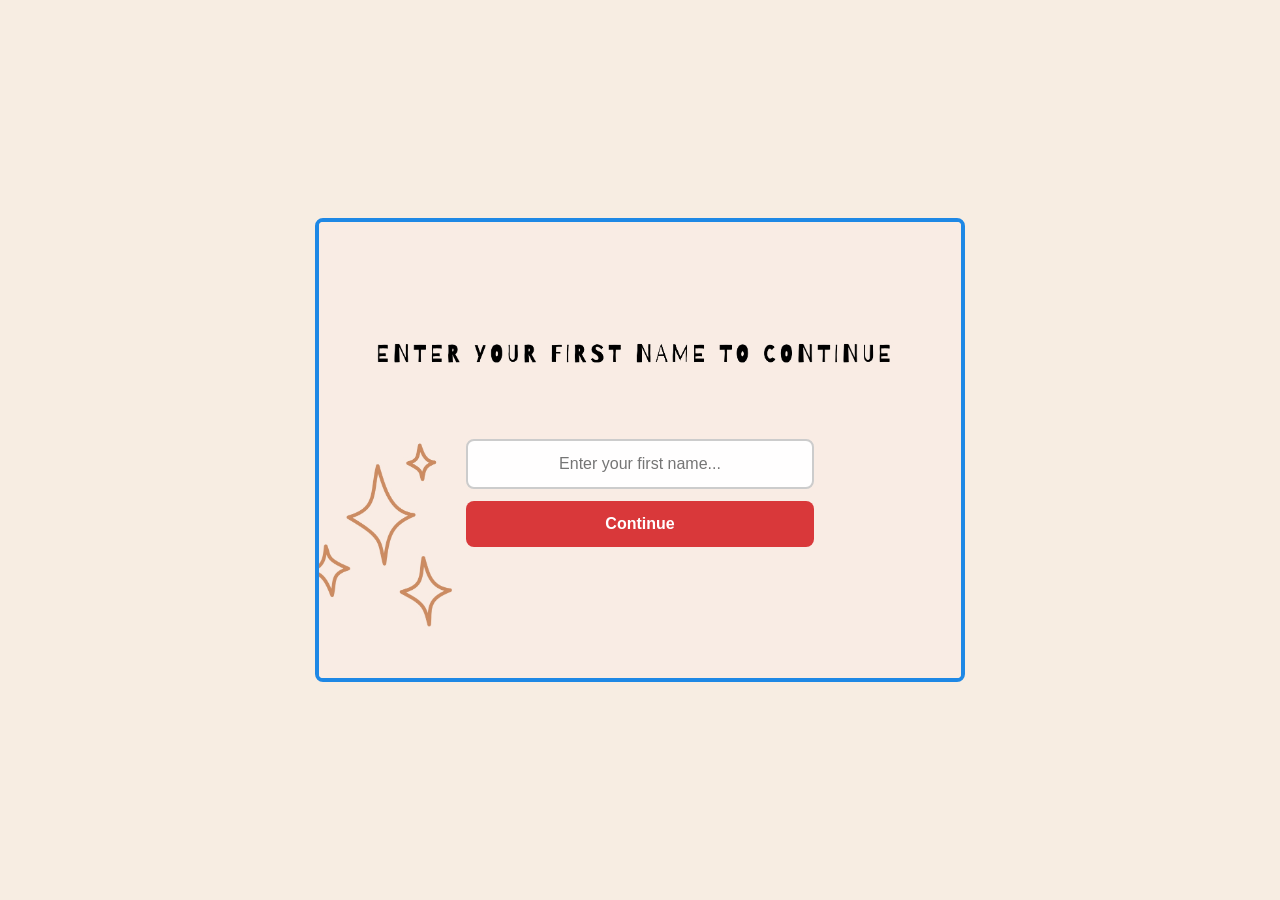
<file: index.html>
<!DOCTYPE html>
<html lang="en">
<head>
    <meta charset="UTF-8">
    <!-- This meta tag is crucial for iPhones and mobile screens to scale correctly -->
    <meta name="viewport" content="width=device-width, initial-scale=1.0">
    <title>Greeting</title>
    <!-- CSS File -->
    <link rel="stylesheet" href="style.css">
</head>
<body>

    <div class="image-container">
        <!-- Make sure the filename matches your downloaded image -->
        <img src="enter.jpg" alt="Greeting Screen" class="responsive-img">

           <div class="form-container">
    <input type="text" id="userName" placeholder="Enter your first name..." autocomplete="off">
    <button id="continueBtn" class="red-btn">Continue</button>
    </div>
    </div>



 

    <!-- JavaScript File -->
    <script src="java.js"></script>
</body>
</html>
</file>
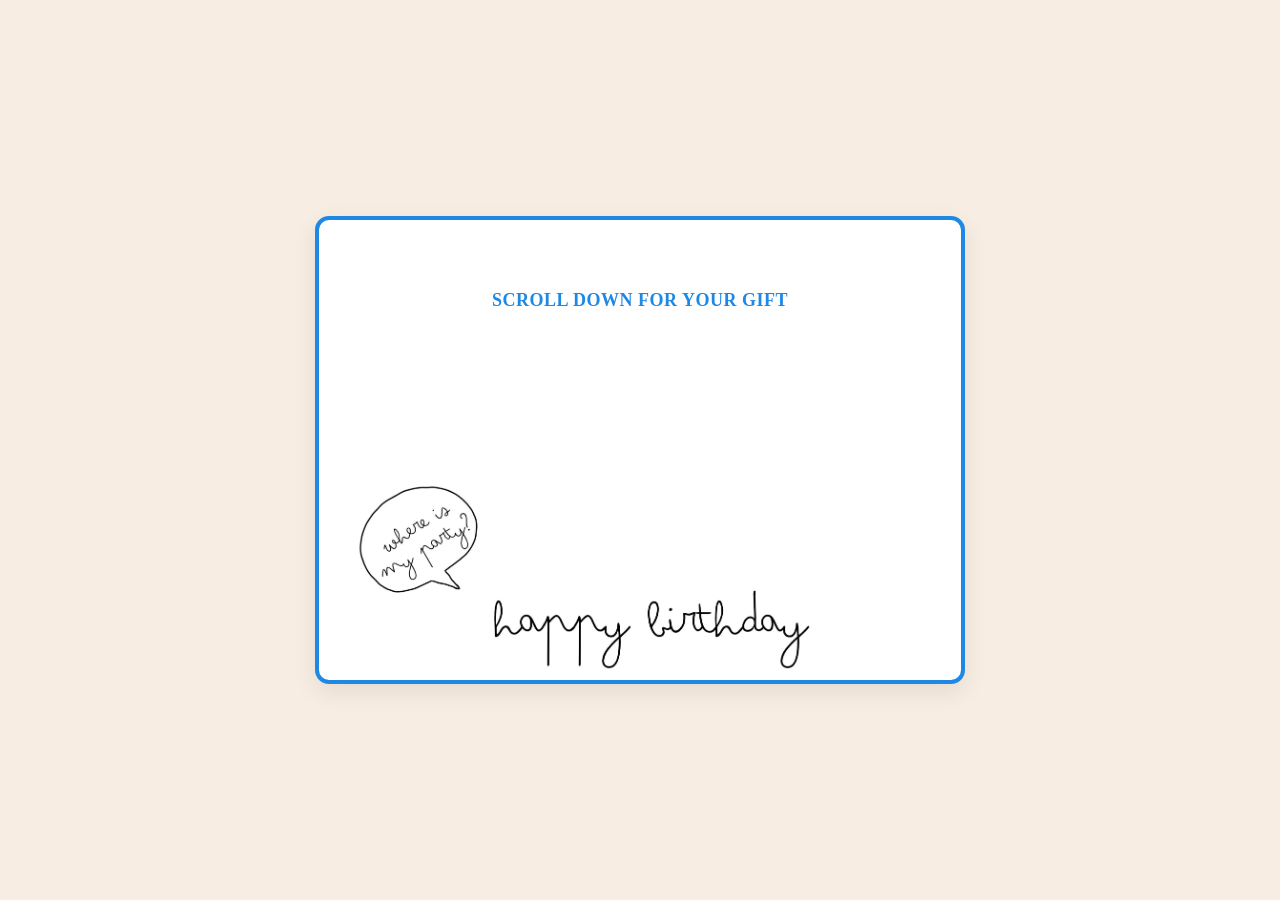
<file: gift.html>
<!DOCTYPE html>
<html lang="en">
<head>
    <meta charset="UTF-8">
    <meta name="viewport" content="width=device-width, initial-scale=1.0">
    <title>Gift</title>
    <link rel="stylesheet" href="style.css">
</head>
<body>

    <div class="video-card message-photo-card">
        <div class="message-photo-wrapper">
            <img src="gift.jpg" alt="Gift" class="message-photo">

            <!-- Scrollable box containing heading, text, and excited.jpeg -->
<div class="message-text-box">
                <h2 class="gift-scroll-heading">SCROLL DOWN FOR YOUR GIFT</h2>

                <div class="scroll-spacer"></div>
                <div class="scroll-spacer"></div>
                <div class="scroll-spacer"></div>

                <p>Ready ???</p>

                <div class="scroll-spacer"></div>
                <div class="scroll-spacer"></div>

                <p>Excited???</p>

                <!-- 1st photo -->
                <img src="excited.jpeg" alt="Excited" class="inline-scroll-photo">

                <div class="scroll-spacer"></div>
                <div class="scroll-spacer"></div>

                <p>Bss thoda aur !!!!</p>

                <!-- 2nd photo placed directly below the 1st photo -->
                <img src="excited2.jpeg" alt="Excited 2" class="inline-scroll-photo">

                <div class="scroll-spacer"></div>
                <div class="scroll-spacer"></div>

                <p>3.......2.......1........ </p>
                <div class="scroll-spacer"></div>

                 <div class="scroll-spacer"></div>
                  <div class="scroll-spacer"></div>

                <p>Jese aai h na uper se wesehi uper bhaag jaaaaa!!!! Pese na hai mere passsss</p>

<br><br>                 
            </div>

        </div>
    </div>

    <script src="java.js"></script>
</body>
</html>
</file>
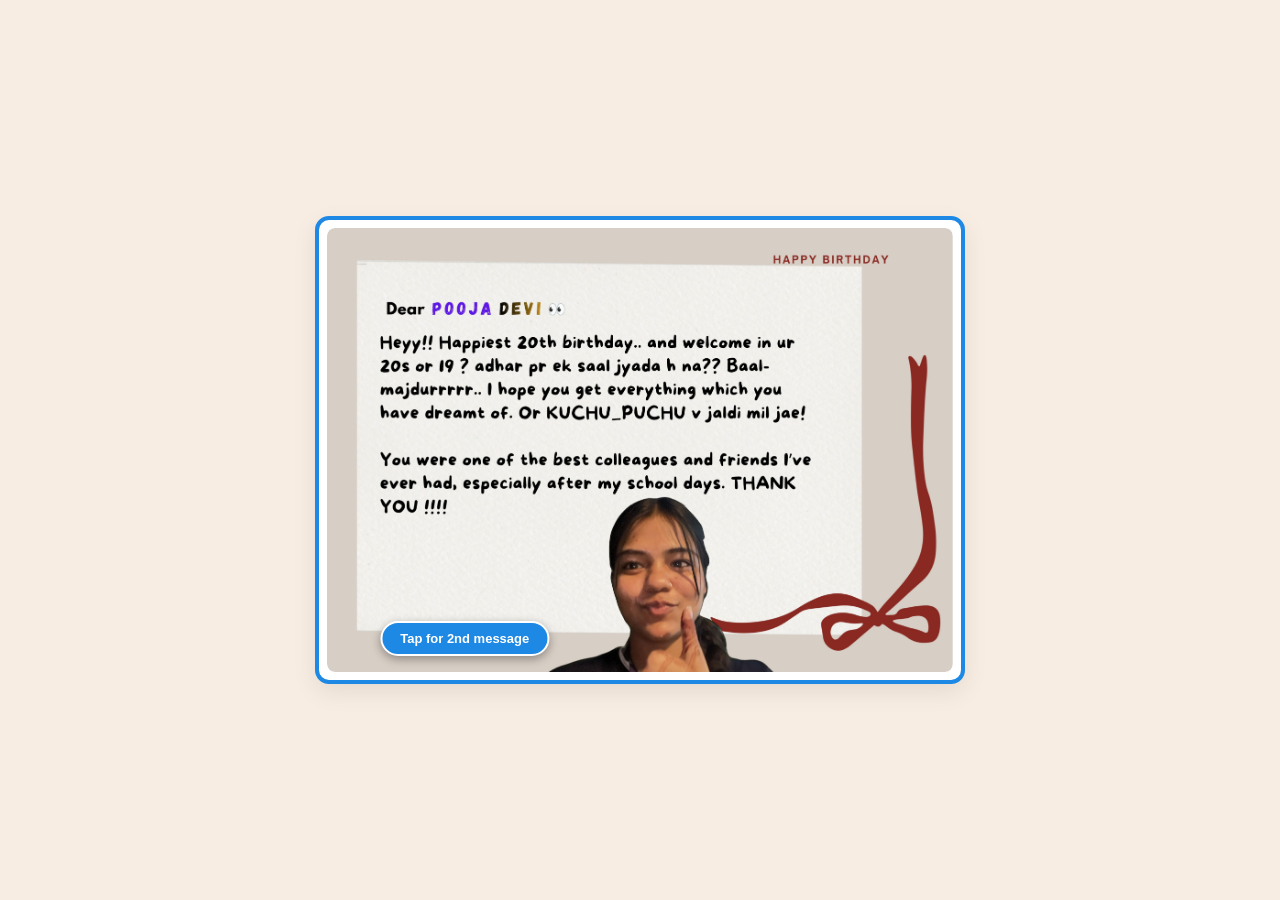
<file: message1.html>
<!DOCTYPE html>
<html lang="en">
<head>
    <meta charset="UTF-8">
    <meta name="viewport" content="width=device-width, initial-scale=1.0">
    <title>Message 1</title>
    <link rel="stylesheet" href="style.css">
</head>
<body>

    <div class="video-card message-photo-card">
        <div class="message-photo-wrapper">
            <button type="button" id="nextToMsg2Btn" class="overlay-back-btn" onclick="window.location.href='message2.html'">Tap for 2nd message</button>
            <img src="message1.jpg" alt="Message 1" class="message-photo">
        </div>
    </div>

    <script src="java.js"></script>
</body>
</html>
</file>
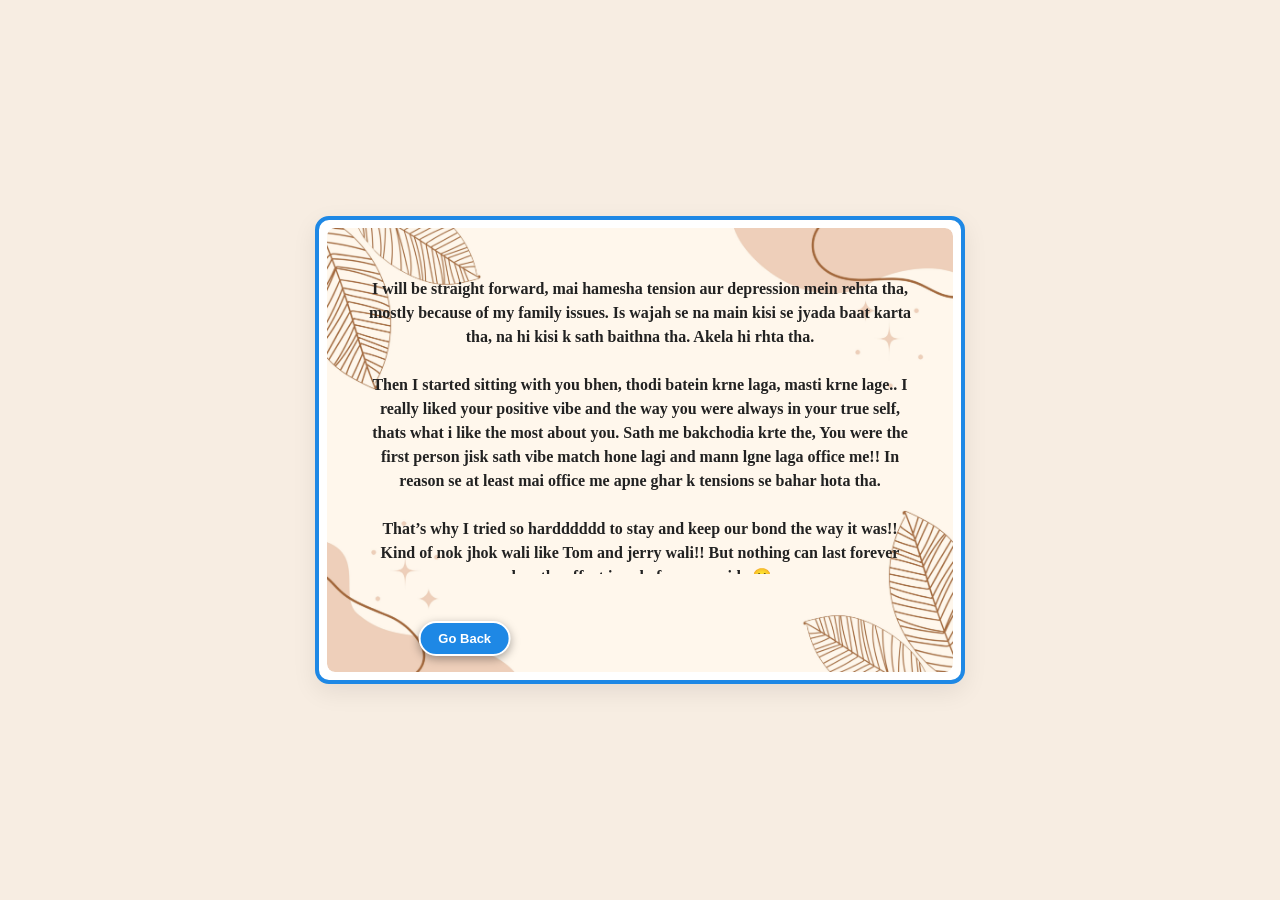
<file: message2.html>
<!DOCTYPE html>
<html lang="en">

<head>
    <meta charset="UTF-8">
    <meta name="viewport" content="width=device-width, initial-scale=1.0">
    <title>Message 2</title>
    <link rel="stylesheet" href="style.css">
</head>

<body>

    <div class="video-card message-photo-card">
        <div class="message-photo-wrapper">
            <img src="message2.jpg" alt="Message 2" class="message-photo">

            <!-- Floating text box inside the full photo -->
            <div class="message-text-box">
                <p> I will be straight forward, mai hamesha tension aur depression mein rehta tha, mostly because of my
                    family issues. Is wajah se na main kisi se jyada baat karta tha, na hi kisi k sath baithna tha.
                    Akela hi rhta tha. <br> <br>

                    Then I started sitting with you bhen, thodi batein krne laga, masti krne lage.. I really liked your
                    positive vibe and the way you were always in your true self, thats what i like the most about you.
                    Sath me bakchodia krte the, You were the first person jisk sath vibe match hone lagi and mann lgne
                    laga office me!! In reason se at least mai office me apne ghar k tensions se bahar hota tha. <br>
                    <br>

                    That’s why I tried so hardddddd to stay and keep our bond the way it was!! Kind of nok jhok wali
                    like Tom and jerry wali!! But nothing can last forever when the effort is only from one side 🙂..
                </p> <br> <br>

                <p> <br>
                    Jink pass bhut dost ho unhe ek k jane se farq nhi parta!!! Pr jink pass sirf 1 hi friend ho or wo
                    chala jae!! Trust me it hurts bro… That time haan kafi bura laga tha but farq ni prta ab and nothing against you!! <br> <br>

                    And I’m genuinely sorry if, at any point, I hurt you or forced you to be like old days. Hurting you
                    was never my intention.

                </p>
            </div>

            <button type="button" id="nextToGiftBtn" class="overlay-back-btn"
                onclick="window.location.href='messages.html'">Go Back</button>
        </div>
    </div>

    <script src="java.js"></script>
</body>

</html>
</file>
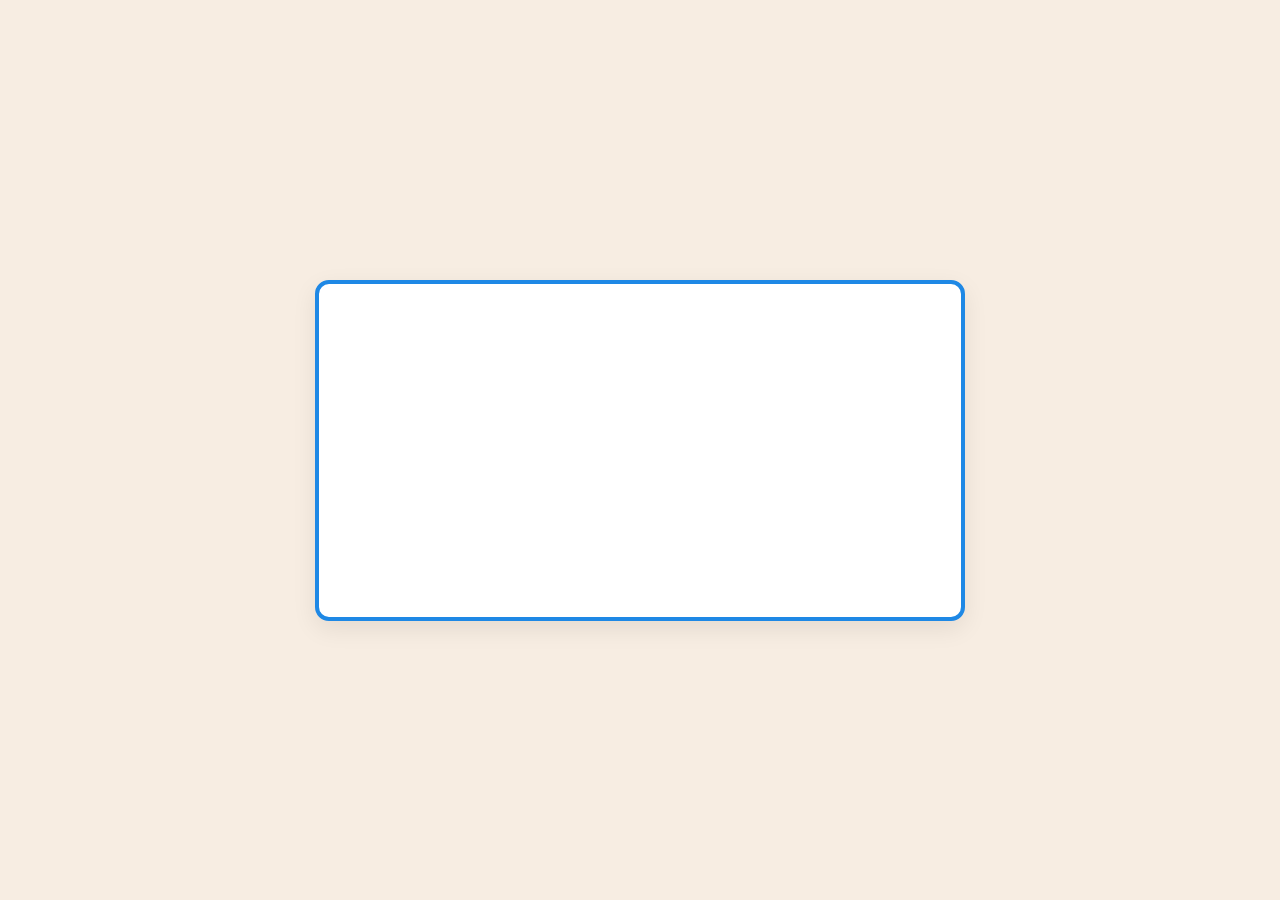
<file: messages.html>
<!DOCTYPE html>
<html lang="en">
<head>
    <meta charset="UTF-8">
    <meta name="viewport" content="width=device-width, initial-scale=1.0">
    <title>Messages</title>
    <link rel="stylesheet" href="style.css">
</head>
<body>

    <div class="video-card">
        <div class="video-wrapper">
            <video id="messagesVideo" autoplay loop muted playsinline disablepictureinpicture disableremoteplayback>
                <source src="messages.mp4" type="video/mp4">
                Your browser does not support the video tag.
            </video>

            <!-- Placed INSIDE .video-wrapper so they sit ON the video -->
            <button type="button" id="msg1Btn" class="msg-overlay-btn btn-msg1">message1</button>
            <button type="button" id="msg2Btn" class="msg-overlay-btn btn-msg2">message2</button>
            <button type="button" id="giftBtn" class="msg-overlay-btn btn-gift">gift</button>
        </div>
    </div>

    <script src="java.js"></script>
</body>
</html>
</file>
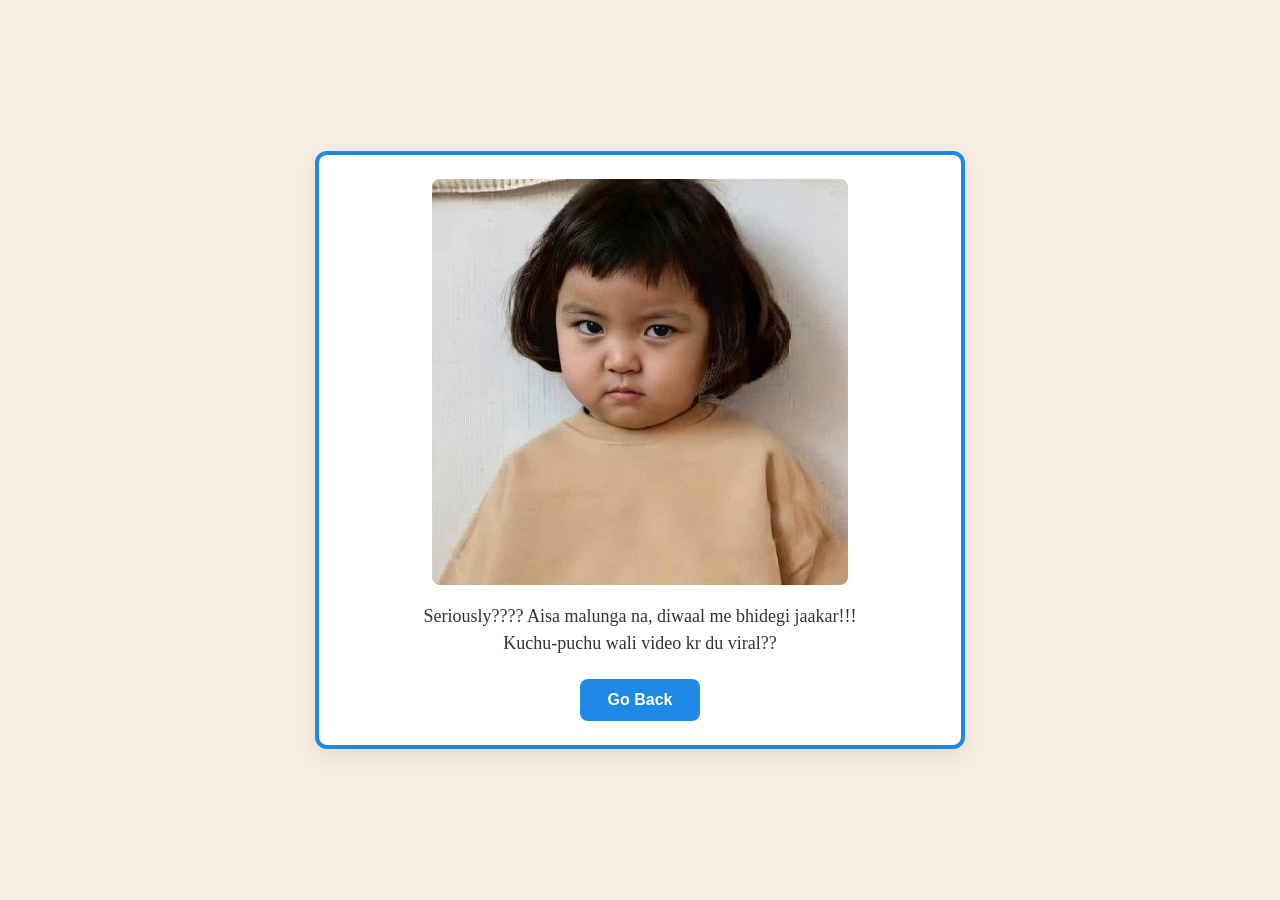
<file: no.html>
<!DOCTYPE html>
<html lang="en">
<head>
    <meta charset="UTF-8">
    <meta name="viewport" content="width=device-width, initial-scale=1.0">
    <title>No</title>
    <link rel="stylesheet" href="style.css">
</head>
<body>

    <div class="video-card no-page-card">
        <div class="no-photo-wrapper">
            <img src="angryook.jpeg" alt="Photo" class="no-photo">
        </div>
        <p class="no-caption">Seriously???? Aisa malunga na, diwaal me bhidegi jaakar!!! 

            <br> Kuchu-puchu wali video kr du viral??
        </p>
        <button type="button" id="goBackBtn" class="go-back-btn">Go Back</button>
        
    </div>

    <script src="java.js"></script>
</body>
</html>
</file>
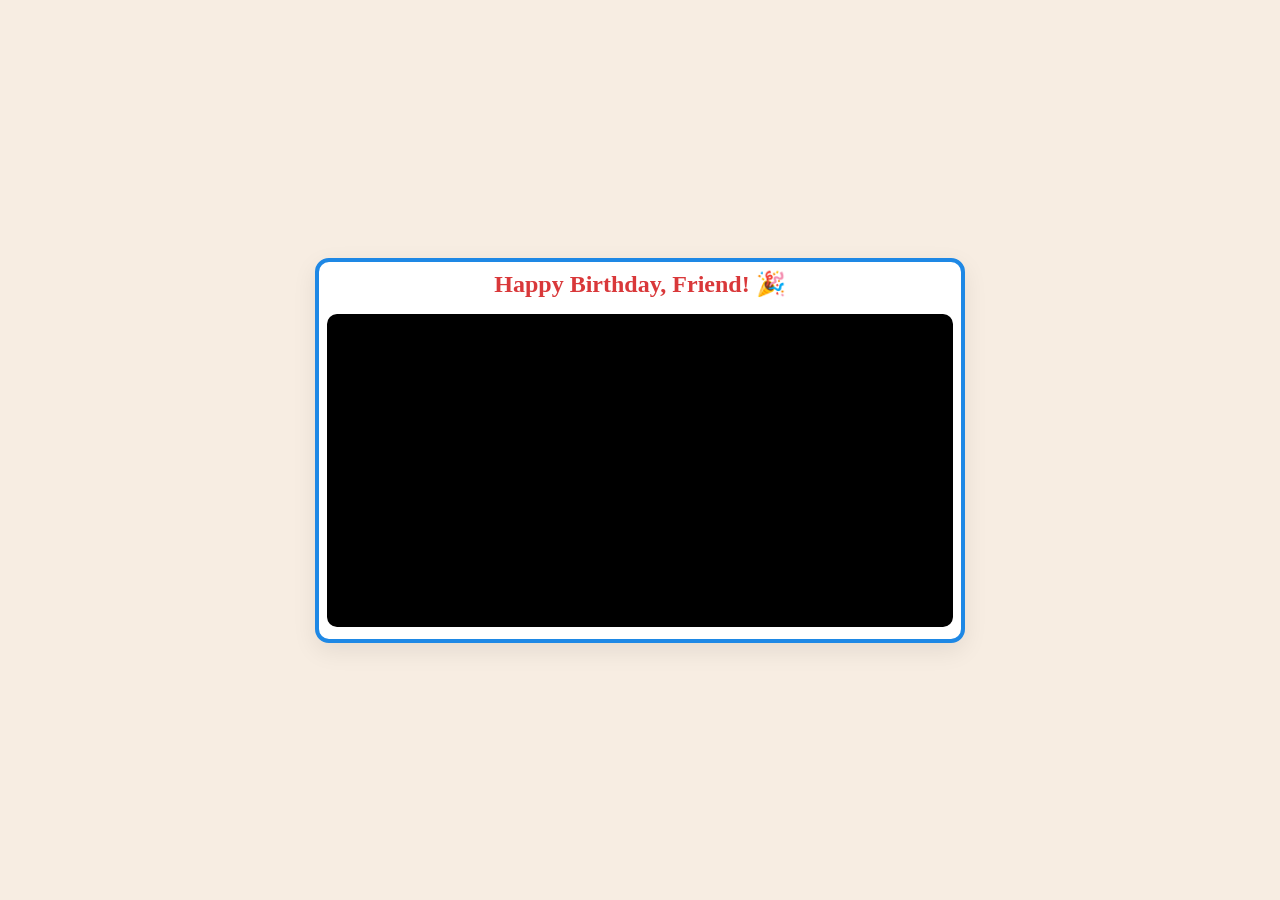
<file: page2.html>
<!DOCTYPE html>
<html lang="en">
<head>
    <meta charset="UTF-8">
    <meta name="viewport" content="width=device-width, initial-scale=1.0">
    <title>Page 2</title>
    <link rel="stylesheet" href="style.css">
</head>
<body>

    <div class="video-card">
    <h1>Happy Birthday, <span id="displayName">Friend</span>! 🎉</h1>
    
    <!-- Video Wrapper Container -->
    <div class="video-wrapper">
        <video id="pageVideo"  autoplay loop playsinline disablepictureinpicture disableremoteplayback>

          
            <source src="myvideo.mp4" type="video/mp4">
            Your browser does not support the video tag.
        </video>

        <!-- Floating Button on bottom right -->
        <button id="touchHereBtn" class="touch-btn">Touch here</button>
    </div>
</div>

    <script src="java.js"></script>
</body>
</html>
</file>
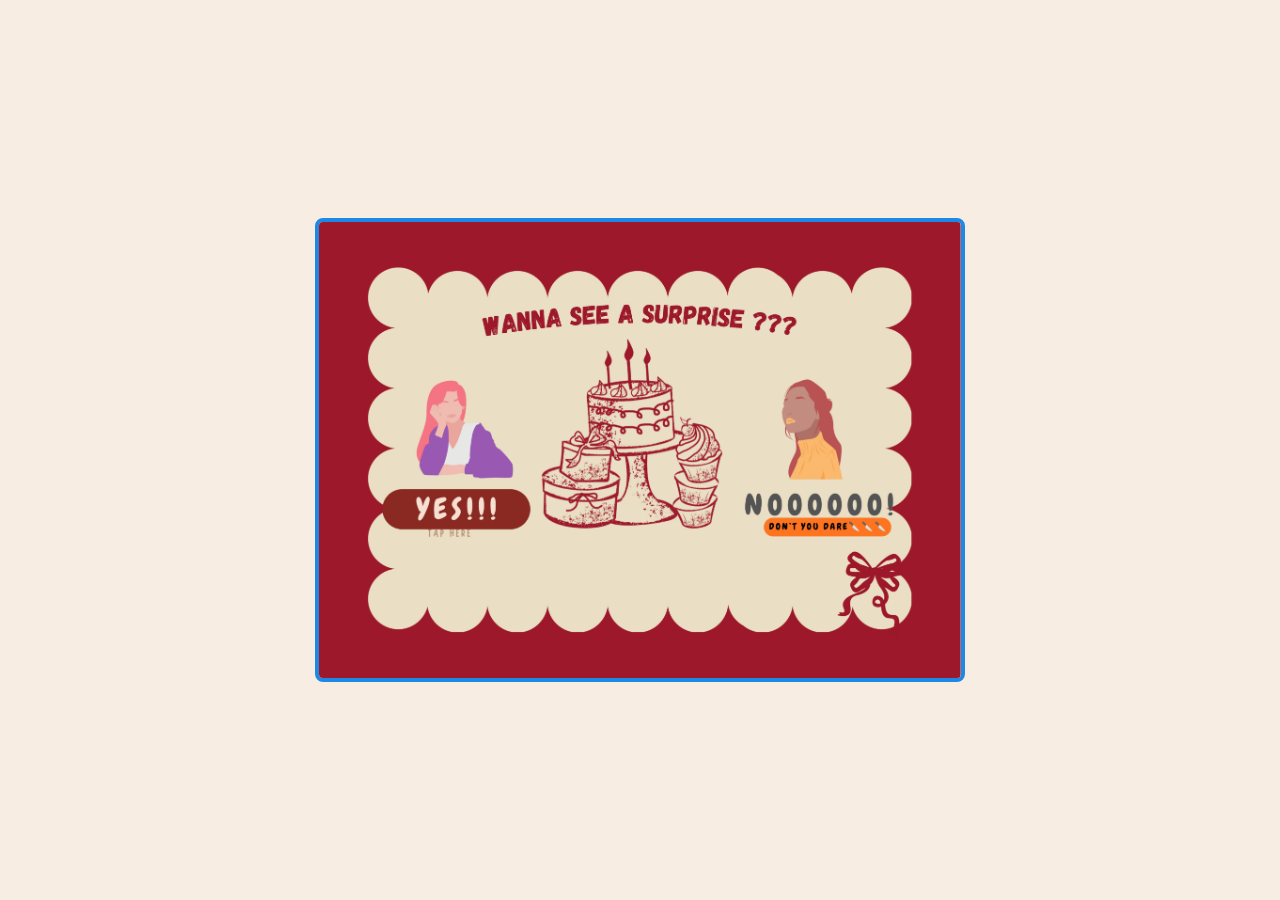
<file: page3.html>
<!DOCTYPE html>
<html lang="en">
<head>
    <meta charset="UTF-8">
    <meta name="viewport" content="width=device-width, initial-scale=1.0">
    <title>Page 3</title>
    <link rel="stylesheet" href="style.css">
</head>
<body>

    <div class="image-container">
        <!-- NO Button (Left) -->
        <button id="noBtn" class="action-btn btn-no">YES</button>

        <!-- YES Button (Right) -->
        <button id="yesBtn" class="action-btn btn-yes">NO</button>

        <!-- Replace page3.jpg with page3.png if your file is PNG -->
        <img src="page3.jpg" alt="Page 3 Photo" class="responsive-img">
    </div>

    <script src="java.js"></script>
</body>
</html>
</file>
<file: style.css>
/* Remove default margins and center everything */
* {
    margin: 0;
    padding: 0;
    box-sizing: border-box;
}

/* Centers the whole card on the screen */
body {
    min-height: 100vh;
    display: flex;
    justify-content: center;
    align-items: center;
    background-color: #f7ede2;
    margin: 0;
    padding: 16px;
    box-sizing: border-box;
}

/* Reference container for the image */
.image-container {
    position: relative;
    width: 100%;
    max-width: 700px;
    display: inline-block;
}

.responsive-img {
    width: 100%;
    height: auto;
    display: block;
    border-radius: 8px;

       border: 4px solid #1e88e5; /* You can change 4px (thickness) or the color code */
    box-sizing: border-box;
}

/* Positions the input & button directly over the center of the photo */
.form-container {
    position: absolute;
    top: 55%;               /* Adjust up/down if needed */
    left: 50%;
    transform: translate(-50%, -50%);
    width: 75%;
    max-width: 320px;
    display: flex;
    flex-direction: column;
    gap: 10px;
    z-index: 2;
}

/* Input styling */
#userName {
    width: 100%;
    padding: 12px;
    font-size: 16px;        /* Keeps Safari on iPhone from auto-zooming */
    border: 2px solid #ccc;
    border-radius: 8px;
    outline: none;
    text-align: center;
    box-sizing: border-box;
    background-color: rgba(255, 255, 255, 0.95);
}

#userName:focus {
    border-color: #d9383a;
}

/* Red button */
.red-btn {
    width: 100%;
    padding: 12px;
    font-size: 15px;
    font-weight: bold;
    color: #ffffff;
    background-color: #d9383a;
    border: none;
    border-radius: 8px;
    cursor: pointer;
    box-sizing: border-box;
    transition: transform 0.1s ease;
}

.red-btn:active {
    transform: scale(0.97);
}
/* Container for input and button */
.form-container {
    width: 100%;
    max-width: 380px;
    margin: 20px auto;
    display: flex;
    flex-direction: column;
    gap: 12px;
    padding: 0 16px;
}

/* Input box (16px font-size prevents unwanted auto-zoom on iPhone) */
#userName {
    width: 100%;
    padding: 14px;
    font-size: 16px;
    border: 2px solid #ccc;
    border-radius: 8px;
    outline: none;
    text-align: center;
    box-sizing: border-box;
}

#userName:focus {
    border-color: #d9383a;
}

/* Red continue button */
.red-btn {
    width: 100%;
    padding: 14px;
    font-size: 16px;
    font-weight: bold;
    color: #fff;
    background-color: #d9383a;
    border: none;
    border-radius: 8px;
    cursor: pointer;
    box-sizing: border-box;
}

.red-btn:active {
    transform: scale(0.98);
}





/* Page 2 card styling */
.welcome-card {
    background-color: #ffffff;
    padding: 40px 30px;
    border-radius: 14px;
    border: 4px solid #1e88e5;
    box-shadow: 0 8px 24px rgba(0, 0, 0, 0.08);
    max-width: 450px;
    width: 100%;
    text-align: center;
}

.welcome-card h1 {
    color: #d9383a;
    font-size: 28px;
    margin-bottom: 12px;
}

.welcome-card p {
    font-size: 18px;
    color: #333333;
}



/* Card holding the video on Page 2 */
.video-card {
    background-color: #ffffff;
    padding: 8px;
    border-radius: 14px;
    border: 4px solid #1e88e5; /* Blue border */
    box-shadow: 0 8px 24px rgba(0, 0, 0, 0.08);
    max-width: 650px;
    width: 100%;
    text-align: center;
    box-sizing: border-box;
}

.video-card h1 {
    color: #d9383a;
    font-size: 24px;
    margin-bottom: 16px;
}

/* Video display styling for phone & desktop */
#pageVideo {
    width: 100%;
    height: auto;
    border-radius: 10px;
    display: block;
    background-color: #000;
}
/* Close (X) button */
.close-btn {
    position: absolute;
    top: 10px;
    right: 14px;
    color: #fff;
    font-size: 32px;
    font-weight: bold;
    cursor: pointer;
    z-index: 10;
    line-height: 1;
    text-shadow: 0 2px 4px rgba(0,0,0,0.8);
}

/* Video scaling for phones & desktop */
#popupVideo {
    width: 100%;
    height: auto;
    max-height: 80vh;
    display: block;
    outline: none;
}


/* Container to pin elements on top of the video */
.video-wrapper {
    position: relative;
    width: 100%;
    display: inline-block;
    border-radius: 10px;
    overflow: hidden;
}

/* Floating "Touch here" button on bottom right */
.touch-btn {
    position: absolute;
     bottom: 54px;
    right: 12px;
    z-index: 10;
    padding: 12px 22px;
    font-size: 14px;
    font-weight: bold;
    color: #ffffff;
    background-color: #d9383a;
    border: 2px solid #ffffff;
    border-radius: 20px;
    cursor: pointer;
    box-shadow: 0 4px 12px rgba(0, 0, 0, 0.35);
    transition: transform 0.15s ease, background-color 0.2s ease;
    opacity: 0;
    -webkit-tap-highlight-color: transparent;
}

.touch-btn:active {
    transform: scale(0.95);
    background-color: #be2e30;
}

 







/* Base card container keeping the exact card size and centering */
.image-container {
    position: relative;
    max-width: 650px;
    width: 100%;
    margin: 20px auto;
    padding: 0;
    display: inline-block;
    line-height: 0;
}

/* Photo with the blue border matching your project */
.responsive-img {
    width: 100%;
    height: auto;
    display: block;
    border-radius: 8px;
    border: 4px solid #1e88e5;
    box-sizing: border-box;
}

/* Floating button base style placed directly over the photo */
.action-btn {
    opacity: 0;
    position: absolute;
    bottom: 30px;
    z-index: 10;
    padding: 11px 38px;
    font-size: 15px;
    font-weight: bold;
    color: #ffffff;
    border: 2px solid #ffffff;
    border-radius: 20px;
    cursor: pointer;
    line-height: normal;
    box-shadow: 0 4px 12px rgba(0, 0, 0, 0.35);
    transition: transform 0.15s ease, background-color 0.2s ease;
    -webkit-tap-highlight-color: transparent;
}

.action-btn:active {
    transform: scale(0.95);
}

/* Left button: NO */
.btn-no {
        left: 34px;
    bottom: 70px;
    background-color: #d9383a;
}

.btn-no:active {
    background-color: #be2e30;
}

/* Right button: YES */
.btn-yes {
        right: 26px;
    bottom: 70px;

    background-color: #28a745;
}

.btn-yes:active {
    background-color: #218838;
}

 



.video-wrappper {
    position: relative;
    width: 100%;
    display: inline-block;
    border-radius: 10px;
    overflow: hidden;
}




/* Force the video to stay locked inside the card boundaries */
.video-card video,
.video-wrapper video,
#messagesVideo {
    width: 100% !important;
    max-width: 100% !important;
    height: auto !important;
    display: block !important;
    border-radius: 8px;
    box-sizing: border-box;
    object-fit: cover;
}

/* Ensure the card strictly locks its maximum width on screen */
.video-card {
    max-width: 650px !important;
    width: 90% !important;
    margin: 20px auto !important;
    box-sizing: border-box;
}

/* Ensure the wrapper hugs the card and never overflows */
.video-wrapper {
    position: relative;
    width: 100%;
    overflow: hidden;
    border-radius: 8px;
}


/* //no page */

/* Matches the exact card size, centering, and blue border of your other pages */
.video-card.no-page-card {
    max-width: 650px !important;
    width: 90% !important;
    margin: 20px auto !important;
    padding: 24px !important;
    background-color: #ffffff;
    border: 4px solid #1e88e5 !important;
    border-radius: 12px;
    box-sizing: border-box;
    text-align: center;
}

/* Keeps the photo cleanly framed inside the card */
.no-photo-wrapper {
    width: 100%;
    border-radius: 8px;
    overflow: hidden;
    line-height: 0;
}

/* Responsive image sizing so it never overflows on desktop or mobile */
.no-photo {
    width: 80% !important;
    max-width: 70% !important;
    height: auto !important;
    display: block;
    margin: 0 auto;
    border-radius: 8px;
    box-sizing: border-box;
}

/* Caption styling below the photo */
.no-caption {
    margin-top: 18px;
    margin-bottom: 4px;
    font-size: 18px;
    font-weight: 500;
    color: #333333;
    line-height: 1.5;
}

/* Mobile adjustments for phones */
@media (max-width: 768px) {
    .video-card.no-page-card {
        width: 92% !important;
        padding: 16px !important;
        margin: 15px auto !important;
    }

    .no-caption {
        font-size: 16px;
        margin-top: 14px;
    }
}


/* Go Back button styling */
.go-back-btn {
    margin-top: 18px;
    padding: 12px 28px;
    background-color: #1e88e5;
    color: #ffffff;
    border: none;
    border-radius: 8px;
    font-size: 16px;
    font-weight: 600;
    cursor: pointer;
    transition: background-color 0.2s ease, transform 0.1s ease;
}

.go-back-btn:hover {
    background-color: #1565c0;
}

.go-back-btn:active {
    transform: scale(0.97);
}




/* messages buttons */

/* Anchor wrapper so buttons float directly on the video */
.video-wrapper {
    position: relative !important;
    width: 100%;
    overflow: hidden;
    border-radius: 8px;
    line-height: 0;
}

/* Base pill style matching your Page 3 buttons */
.msg-overlay-btn {
    position: absolute;
    bottom: 12%; /* Adjusts vertical height above bottom edge */
    transform: translateX(-50%);
    z-index: 10;
    padding: 9px 20px;
    font-size: 14px;
    font-weight: bold;
    color: #ffffff;
    background-color: #1e88e5;
    border: 2px solid #ffffff;
    border-radius: 20px;
    cursor: pointer;
    line-height: normal;
    box-shadow: 0 4px 12px rgba(0, 0, 0, 0.35);
    transition: transform 0.15s ease, background-color 0.2s ease;
    white-space: nowrap;
    opacity: 0;
}

.msg-overlay-btn:hover {
    background-color: #1565c0;
    transform: translateX(-50%) scale(1.05);
}

/* Individual horizontal alignment under each of the 3 icons */
.btn-msg1 {
    left: 18%; /* Under Envelope / MESSAGE 01 */
}

.btn-msg2 {
    left: 50%; /* Under Speech Bubble / MESSAGE 02 */
}

.btn-gift {
    left: 83%; /* Under Gift Box / GIFT */
}

/* Mobile scaling so buttons stay proportional on smaller screens */
@media (max-width: 768px) {
    .msg-overlay-btn {
        bottom: 38%;
        padding: 29px 18px;
        font-size: 11px;
        border-width: 1.5px;
    }
}


/* // */

/* Card layout for message1.html */
.video-card.message-photo-card {
    text-align: center;
}

/* Wrapper to keep image corners clean */
.message-photo-wrapper {
    width: 100%;
    border-radius: 8px;
    overflow: hidden;
    line-height: 0;
}

/* Responsive image fitting inside the card */
.message-photo {
    width: 100%;
    max-width: 100%;
    height: auto;
    display: block;
    margin: 0 auto;
    border-radius: 8px;
    box-sizing: border-box;
}





/* Aligns the top back button to the left above the photo */
.top-bar-left {
    display: flex;
    justify-content: flex-start;
    margin-bottom: 12px;
}

/* Smaller, compact Go Back button */
.top-back-btn {
    padding: 6px 14px;
    font-size: 13px;
    font-weight: 600;
    color: #ffffff;
    background-color: #1e88e5;
    border: none;
    border-radius: 6px;
    cursor: pointer;
    line-height: normal;
    transition: background-color 0.2s ease, transform 0.1s ease;
}

.top-back-btn:hover {
    background-color: #1565c0;
}

.top-back-btn:active {
    transform: scale(0.96);
}

@media (max-width: 768px) {
    .top-bar-left {
        margin-bottom: 10px;
    }

    .top-back-btn {
        padding: 5px 12px;
        font-size: 12px;
    }
}





/* Anchor wrapper so the button floats directly ON TOP of message1.jpg */
.message-photo-wrapper {
    position: relative;
    width: 100%;
    border-radius: 8px;
    overflow: hidden;
    line-height: 0;
}

/* Responsive image fitting cleanly inside the card */
.message-photo {
    width: 100%;
    max-width: 100%;
    height: auto;
    display: block;
    margin: 0 auto;
    border-radius: 8px;
    box-sizing: border-box;
}

/* Compact floating button ("Tap for 2nd message") positioned ON the photo */
.overlay-back-btn {
    position: absolute;
    bottom: 16px;
    left: 22%;
    transform: translateX(-50%);
    z-index: 10;
    padding: 8px 18px;
    font-size: 13px;
    font-weight: bold;
    color: #ffffff;
    background-color: #1e88e5;
    border: 2px solid #ffffff;
    border-radius: 20px;
    cursor: pointer;
    line-height: normal;
    white-space: nowrap;
    box-shadow: 0 3px 10px rgba(0, 0, 0, 0.35);
    transition: transform 0.15s ease, background-color 0.2s ease;
}

.overlay-back-btn:hover {
    background-color: #1565c0;
    transform: translateX(-50%) scale(1.05);
}

.overlay-back-btn:active {
    transform: translateX(-50%) scale(0.95);
}

/* Mobile responsiveness */

@media (max-width: 768px) {
    .overlay-back-btn {
        bottom: 16px;
        padding: 9px 14px;
        font-size: 8px;
        border-width: 1.5px;}}
        /* right: -61px; */






        /* Text box floating INSIDE the full photo */
/* Text box floating INSIDE the full photo */
.message-text-box {
    position: absolute;
    top: 10%;           /* Keeps clear of the top corner leaves */
    left: 5%;          /* Keeps clear of the left leaves */
    right: 5%;         /* Keeps clear of the right leaves */
    bottom: 22%;        /* Leaves room at the bottom for the "Click for the GIFT" button */
    padding: 5px;
    z-index: 5;
    display: flex;
    flex-direction: column;
    justify-content: flex-start; /* Prevents top lines from getting clipped when scrolling */
    align-items: center;
    text-align: center;
    overflow-y: auto;            /* Enables vertical scrolling */
    -webkit-overflow-scrolling: touch; /* Smooth momentum scrolling on mobile phones */
    box-sizing: border-box;
    background: transparent;
    border: none;
}
.message-text-box p {
    margin: auto 0;     /* Centers short text vertically while allowing long text to scroll cleanly from the top */
    font-size: 16px;
    line-height: 1.5;
    color: #222222;
    font-weight: 700;   /* Makes the text bold */
}
/* Mobile scaling */
@media (max-width: 768px) {
    .message-text-box {
        top: 4%;
        left: 4%;
        right: 4%;
        bottom: 24%;
        padding: 0px;
    }

    .message-text-box p {
        font-size: 13px;
        line-height: 1;
    }
}
    

/* Heading inside the scrollable gift overlay box */
.gift-scroll-heading {
    margin: 0 0 12px 0;
    font-size: 20px;
    font-weight: 800;
    color: #1e88e5;
    letter-spacing: 0.5px;
    text-transform: uppercase;
}

@media (max-width: 768px) {
    .gift-scroll-heading {
        font-size: 16px;
        margin-bottom: 8px;
    }
}



.gift-scroll-heading {
    margin: 12px 0 0 0;
    padding: 0;
    font-size: 18px;
    font-weight: 800;
    line-height: 1.3;
    color: #1e88e5;
    text-transform: uppercase;
    flex-shrink: 0;
}

.scroll-spacer {
    display: block;
    width: 100%;
    height: 220px;
    min-height: 220px;
    flex-shrink: 0;
}

.message-text-box .scroll-spacer + p {
    margin-top: 0;
    margin-bottom: 20px;
}

@media (max-width: 768px) {
    .gift-scroll-heading {
        font-size: 14px;
        margin-top: 8px;
    }

    .scroll-spacer {
        height: 160px;
        min-height: 160px;
    }
}


/* Stationary image sitting inside the scroll area underneath the heading */
.fixed-scroll-bg {
    position: absolute;
    top: 22%;               /* Sits right underneath "SCROLL DOWN FOR YOUR GIFT" */
    left: 50%;
    transform: translateX(-50%);
    width: 160px;           /* Adjust size as needed */
    max-width: 55%;
    height: auto;
    border-radius: 10px;
    z-index: 3;             /* Above gift.jpg (default), below scrolling text (z-index: 5) */
    pointer-events: none;   /* Ensures touch scrolling works smoothly right on top of the photo */
    opacity: 0.9;
}

/* Mobile size and vertical placement */
@media (max-width: 768px) {
    .fixed-scroll-bg {
        top: 20%;
        width: 115px;
        max-width: 50%;
    }
}


/* Photo inside the scrollable box that moves naturally with the text */
.inline-scroll-photo {
    display: block;
    width: 160px;
    max-width: 65%;
    height: auto;
    margin: 10px auto 0 auto;
    border-radius: 10px;
    flex-shrink: 0;
    box-shadow: 0 3px 10px rgba(0, 0, 0, 0.2);
}

@media (max-width: 768px) {
    .inline-scroll-photo {
        width: 120px;
        max-width: 60%;
    }
}
</file>
